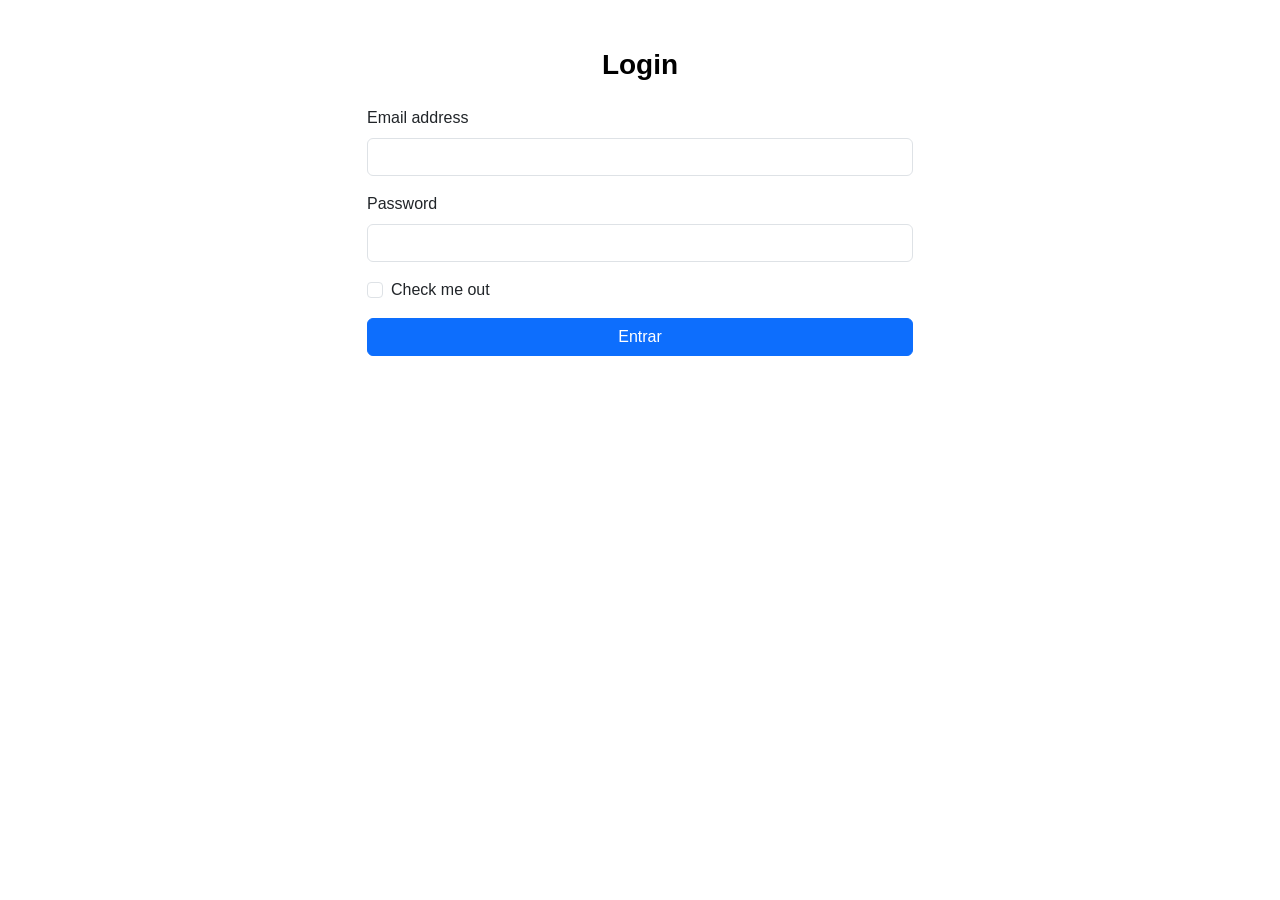
<file: Projeto_Final_1/index.html>
<!DOCTYPE html>
<html lang="pt-br">
<head>
    <meta charset="UTF-8">
    <meta name="viewport" content="width=device-width, initial-scale=1.0">
    <title>Login SPA</title>

    <!-- Bootstrap -->
    <link href="https://cdn.jsdelivr.net/npm/bootstrap@5.3.3/dist/css/bootstrap.min.css" rel="stylesheet">

    <!-- CSS -->
    <link rel="stylesheet" href="style.css">
</head>

<body>

    <div class="container mt-5">

        <!-- TELA DE LOGIN -->
        <div id="telaLogin" class="row justify-content-center">
            <div class="col-md-6">

                <div>
                    <h3 class="text-center mb-4">Login</h3>

                    <form id="meuFormulario">

                        <div class="mb-3">
                            <label class="form-label">Email address</label>
                            <input type="email" class="form-control"
                                id="email" required>
                        </div>

                        <div class="mb-3">
                            <label class="form-label">Password</label>
                            <input type="password" class="form-control"
                                id="senha" required>
                        </div>

                        <div class="mb-3 form-check">
                            <input type="checkbox" class="form-check-input"
                                id="checkbox">

                            <label class="form-check-label">
                                Check me out
                            </label>
                        </div>

                        <button type="submit" class="btn btn-primary w-100">
                            Entrar
                        </button>

                    </form>

                    <div id="mensagem" class="mt-3"></div>
                </div>

            </div>
        </div>


        <!-- TELA INICIAL -->
        <div id="telaHome" class="d-none">

                <button class="btn btn-danger" id="btnSair">
                    Sair
                </button>

            </div>

        </div>

    </div>

    <!-- JavaScript -->
    <script src="script.js"></script>

</body>
</html>
</file>
<file: Projeto_Final_1/style.css>
body {
    background-color: white;
    font-family: Arial, sans-serif;
}

h3 {
    color: black;
    font-weight: bold;
}

.btn-primary:hover {
    background-color: #f70808;
    transition: 0.3s;
}
</file>
